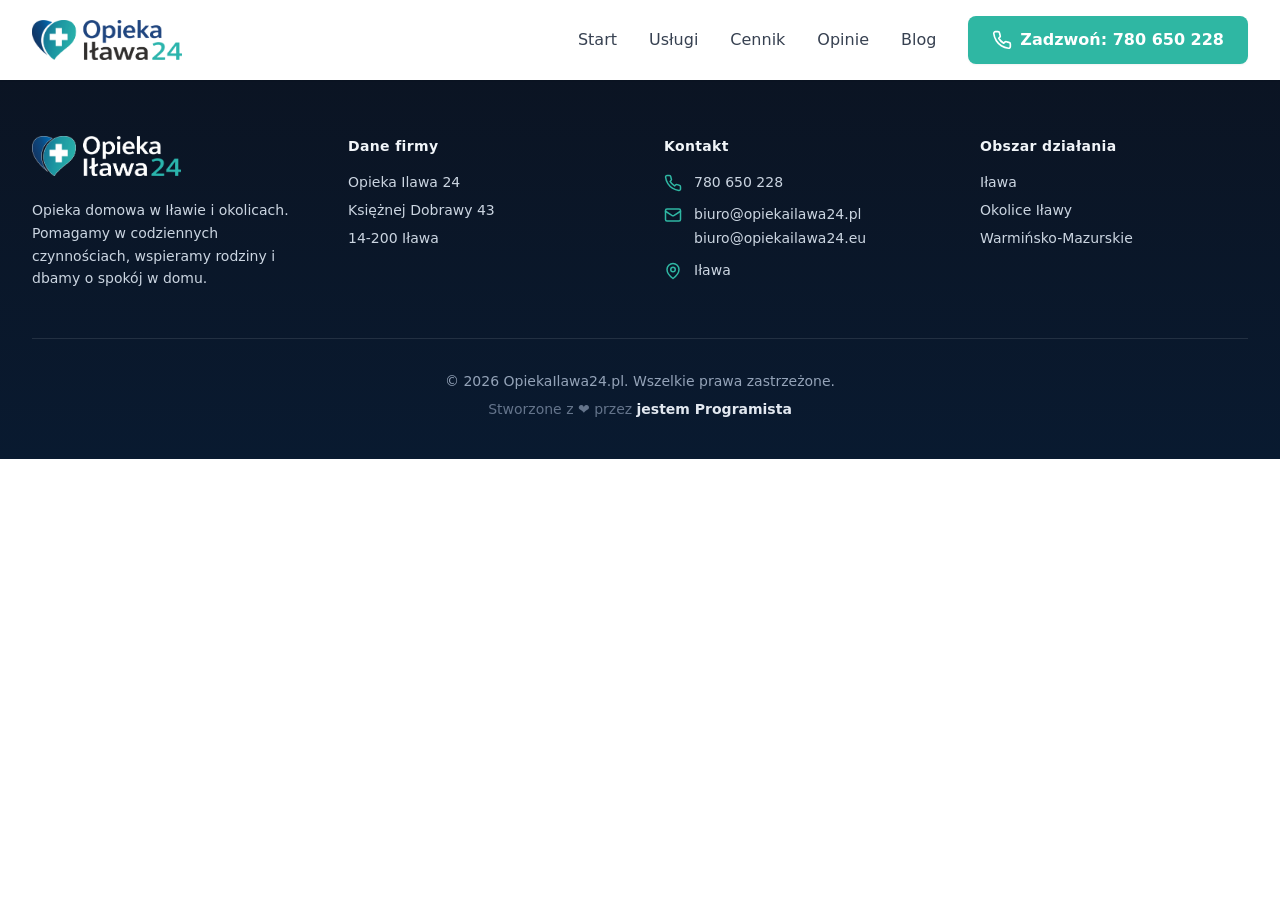
<file: index.html>
<!doctype html>
<html lang="pl">
  <head>
    <meta charset="UTF-8" />
    <meta http-equiv="X-UA-Compatible" content="IE=edge" />
    <link rel="icon" type="image/webp" href="/favicon.webp" />
    <link rel="apple-touch-icon" href="/favicon.webp" />
    <meta name="viewport" content="width=device-width, initial-scale=1.0" />
    
    <title>Opieka Ilawa 24 - Profesjonalna opieka domowa Iława | Opiekunka 24h</title>
    <meta name="description" content="Opieka domowa w Iławie i okolicach 24/7. Profesjonalna opiekunka dla seniorów, osób starszych i potrzebujących. Pakiety godzinowe, dzienne i całodobowe. Bezpłatna wycena. Zadzwoń: 780 650 228" />
    <meta name="keywords" content="opieka domowa Iława, opiekunka Iława, opieka 24h Iława, opieka seniora Iława, pomoc dla osób starszych Iława, prywatna opiekunka Iława, opieka całodobowa Iława, opieka po udarze Iława, opieka Alzheimer Iława, opieka dla osób leżących Iława, usługi opiekuńcze Iława, opieka godzinowa Iława, opieka dzienna Iława, opiekunka do seniora Iława, domowa opieka Iława" />
    <meta name="robots" content="index, follow, max-snippet:-1, max-image-preview:large, max-video-preview:-1" />
    <meta name="googlebot" content="index, follow, max-snippet:-1, max-image-preview:large, max-video-preview:-1" />
    <meta name="author" content="Opieka Ilawa 24" />
    <meta name="theme-color" content="#1E3A5F" />
    <meta name="msapplication-TileColor" content="#1E3A5F" />
    <meta name="language" content="Polish" />
    <meta name="revisit-after" content="7 days" />
    <meta name="distribution" content="local" />
    <meta name="rating" content="general" />
    <link rel="canonical" href="https://opieka24ilawa.pl/" />
    <link rel="sitemap" type="application/xml" href="/sitemap.xml" />
    <link rel="alternate" type="application/rss+xml" title="Opieka Ilawa 24 Blog" href="/blog/rss.xml" />
    <link rel="shortlink" href="https://opieka24ilawa.pl/" />

    <link rel="preconnect" href="https://fonts.googleapis.com" />
    <link rel="preconnect" href="https://fonts.gstatic.com" crossorigin />
    <link rel="preconnect" href="https://www.googletagmanager.com" />
    <link rel="preconnect" href="https://www.google-analytics.com" />
    <link rel="preconnect" href="https://region1.google-analytics.com" />
    <link rel="dns-prefetch" href="https://www.googletagmanager.com" />
    <link rel="dns-prefetch" href="https://www.google-analytics.com" />

    <meta property="og:locale" content="pl_PL" />
    <meta property="og:locale:alternate" content="en_US" />
    <meta property="og:type" content="website" />
    <meta property="og:site_name" content="Opieka Ilawa 24" />
    <meta property="og:title" content="Opieka Ilawa 24 - Profesjonalna opieka domowa Iława | Opiekunka 24h" />
    <meta property="og:description" content="Opieka domowa w Iławie i okolicach 24/7. Profesjonalna opiekunka dla seniorów, osób starszych i potrzebujących. Bezpłatna wycena. Zadzwoń: 780 650 228" />
    <meta property="og:url" content="https://opieka24ilawa.pl/" />
    <meta property="og:image" content="https://opieka24ilawa.pl/hero.webp" />
    <meta property="og:image:alt" content="Opieka Ilawa 24 - Profesjonalna opieka domowa Iława" />
    <meta property="og:image:width" content="1200" />
    <meta property="og:image:height" content="630" />
    <meta property="og:image:type" content="image/webp" />
    <meta property="og:updated_time" content="2026-04-10" />
    <meta property="og:image:secure_url" content="https://opieka24ilawa.pl/hero.webp" />

    <meta name="twitter:card" content="summary_large_image" />
    <meta name="twitter:site" content="@OpiekaIlawa24" />
    <meta name="twitter:creator" content="@OpiekaIlawa24" />
    <meta name="twitter:title" content="Opieka Ilawa 24 - Profesjonalna opieka domowa Iława" />
    <meta name="twitter:description" content="Opieka domowa w Iławie i okolicach 24/7. Profesjonalna opiekunka dla seniorów. Zadzwoń: 780 650 228" />
    <meta name="twitter:image" content="https://opieka24ilawa.pl/hero.webp" />
    <meta name="twitter:image:alt" content="Opieka Ilawa 24" />
    <meta name="twitter:domain" content="opieka24ilawa.pl" />
    <meta name="twitter:url" content="https://opieka24ilawa.pl/" />

    <script type="application/ld+json">
    {
      "@context": "https://schema.org",
      "@type": ["LocalBusiness", "MedicalBusiness", "HomeHealthcareService", "SocialService"],
      "@id": "https://opieka24ilawa.pl/#business",
      "name": "Opieka Ilawa 24",
      "alternateName": ["Opieka24Ilawa", "Prywatna opieka Iława", "Opieka domowa Iława"],
      "url": "https://opieka24ilawa.pl/",
      "logo": "https://opieka24ilawa.pl/logo.webp",
      "image": "https://opieka24ilawa.pl/hero.webp",
      "description": "Profesjonalna opieka domowa w Iławie i okolicach. Opiekunki dla seniorów, osób starszych i potrzebujących pomocy. Usługi 24/7.",
      "telephone": "+48780650228",
      "email": "biuro@opiekailawa24.pl",
      "priceRange": "45-1800 PLN",
      "address": {
        "@type": "PostalAddress",
        "streetAddress": "Księżnej Dobrawy 43",
        "addressLocality": "Iława",
        "addressRegion": "Warmińsko-Mazurskie",
        "postalCode": "14-200",
        "addressCountry": "PL"
      },
      "geo": {
        "@type": "GeoCoordinates",
        "latitude": 53.5952,
        "longitude": 19.5673,
        "address": {
          "@type": "PostalAddress",
          "addressLocality": "Iława"
        }
      },
      "openingHoursSpecification": [
        {
          "@type": "OpeningHoursSpecification",
          "dayOfWeek": ["Monday", "Tuesday", "Wednesday", "Thursday", "Friday", "Saturday", "Sunday"],
          "opens": "00:00",
          "closes": "23:59",
          "description": "Całodobowa opieka 24/7"
        }
      ],
      "areaServed": [
        {
          "@type": "City",
          "name": "Iława"
        },
        {
          "@type": "City",
          "name": "Ostróda"
        },
        {
          "@type": "City",
          "name": "Nowe Miasto Lubawskie"
        },
        {
          "@type": "AdministrativeArea",
          "name": "Powiat iławski"
        },
        {
          "@type": "AdministrativeArea",
          "name": "Warmińsko-Mazurskie"
        }
      ],
      "aggregateRating": {
        "@type": "AggregateRating",
        "ratingValue": "4.9",
        "reviewCount": "127",
        "bestRating": "5",
        "worstRating": "1"
      },
      "sameAs": [
        "https://www.facebook.com/opiekailawa24",
        "https://www.instagram.com/opiekailawa24",
        "https://opinie.opisoferty.pl/opiekailawa24"
      ],
      "hasOfferCatalog": {
        "@type": "OfferCatalog",
        "name": "Usługi opiekuńcze",
        "itemListElement": [
          {
            "@type": "Offer",
            "itemOffered": {
              "@type": "Service",
              "name": "Opieka godzinowa"
            },
            "price": "45-50",
            "priceCurrency": "PLN",
            "description": "Indywidualna opieka za godzinę"
          },
          {
            "@type": "Offer",
            "itemOffered": {
              "@type": "Service",
              "name": "Opieka dzienna - Pakiet Silver"
            },
            "price": "1200",
            "priceCurrency": "PLN",
            "billingIncrement": "miesięcznie",
            "description": "3 wizyty w tygodniu po 2 godziny (24 godziny miesięcznie)"
          },
          {
            "@type": "Offer",
            "itemOffered": {
              "@type": "Service",
              "name": "Opieka całodobowa - Pakiet Gold"
            },
            "price": "1800",
            "priceCurrency": "PLN",
            "billingIncrement": "miesięcznie",
            "description": "5 wizyt w tygodniu po 2 godziny (40 godzin miesięcznie)"
          }
        ]
      }
    }
    </script>

    <script type="application/ld+json">
    {
      "@context": "https://schema.org",
      "@type": "WebSite",
      "@id": "https://opieka24ilawa.pl/#website",
      "url": "https://opieka24ilawa.pl/",
      "name": "Opieka Ilawa 24",
      "publisher": {
        "@id": "https://opieka24ilawa.pl/#business"
      },
      "potentialAction": {
        "@type": "SearchAction",
        "target": "https://opieka24ilawa.pl/?s={search_term_string}",
        "query-input": "required name=search_term_string"
      }
    }
    </script>

    <script type="application/ld+json">
    {
      "@context": "https://schema.org",
      "@type": "WebPage",
      "@id": "https://opieka24ilawa.pl/#webpage",
      "url": "https://opieka24ilawa.pl/",
      "name": "Opieka Ilawa 24 - Profesjonalna opieka domowa Iława",
      "description": "Profesjonalna opieka domowa w Iławie i okolicach. Opiekunki dla seniorów 24/7.",
      "isPartOf": {
        "@id": "https://opieka24ilawa.pl/#website"
      },
      "about": {
        "@id": "https://opieka24ilawa.pl/#business"
      },
      "mainEntity": {
        "@id": "https://opieka24ilawa.pl/#business"
      }
    }
    </script>

    <script type="application/ld+json">
    {
      "@context": "https://schema.org",
      "@type": "BreadcrumbList",
      "@id": "https://opieka24ilawa.pl/#breadcrumb",
      "itemListElement": [
        {
          "@type": "ListItem",
          "position": 1,
          "name": "Strona główna",
          "item": "https://opieka24ilawa.pl/"
        },
        {
          "@type": "ListItem",
          "position": 2,
          "name": "Usługi",
          "item": "https://opieka24ilawa.pl/uslugi"
        },
        {
          "@type": "ListItem",
          "position": 3,
          "name": "Cennik",
          "item": "https://opieka24ilawa.pl/cennik"
        },
        {
          "@type": "ListItem",
          "position": 4,
          "name": "Opieka domowa Iława",
          "item": "https://opieka24ilawa.pl/opieka-domowa-ilawa"
        }
      ]
    }
    </script>

    <script type="application/ld+json">
    {
      "@context": "https://schema.org",
      "@type": "FAQPage",
      "mainEntity": [
        {
          "@type": "Question",
          "name": "Ile kosztuje opieka domowa w Iławie?",
          "acceptedAnswer": {
            "@type": "Answer",
            "text": "Ceny opieki domowej w Iławie zaczynają się od 45 PLN za godzinę. Oferujemy również pakiety miesięczne: opieka dzienna od 1200 PLN/miesiąc, opieka całodobowa od 1800 PLN/miesiąc."
          }
        },
        {
          "@type": "Question",
          "name": "Czy oferują Państwo opiekę 24h?",
          "acceptedAnswer": {
            "@type": "Answer",
            "text": "Tak, zapewniamy całodobową opiekę 24/7 przez 365 dni w roku. Nasze opiekunki są dostępne non-stop."
          }
        },
        {
          "@type": "Question",
          "name": "Jakie są obszary działania?",
          "acceptedAnswer": {
            "@type": "Answer",
            "text": "Działamy w Iławie i okolicach, w tym: Ostróda, Nowe Miasto Lubawskie oraz cały powiat iławski."
          }
        },
        {
          "@type": "Question",
          "name": "Czy opiekunki mają doświadczenie z chorobą Alzheimera?",
          "acceptedAnswer": {
            "@type": "Answer",
            "text": "Tak, mamy doświadczone opiekunki specjalizujące się w opiece nad osobami z chorobą Alzheimera i innymi chorobami neurodegeneracyjnymi."
          }
        },
        {
          "@type": "Question",
          "name": "Jak szybko można rozpocząć opiekę?",
          "acceptedAnswer": {
            "@type": "Answer",
            "text": "W nagłych przypadkach możemy rozpocząć opiekę w ciągu 24 godzin. Standardowo proces rekrutacji opiekunki trwa 1-3 dni."
          }
        },
        {
          "@type": "Question",
          "name": "Czy można zmienić opiekunkę?",
          "acceptedAnswer": {
            "@type": "Answer",
            "text": "Tak, jeśli z jakiegokolwiek powodu nie jesteś zadowolony z opiekunki, zapewniamy bezpłatną zmianę na inną osobę."
          }
        }
      ]
    }
    </script>

    <script type="application/ld+json">
    {
      "@context": "https://schema.org",
      "@type": "ProfessionalService",
      "name": "Opieka Ilawa 24",
      "image": "https://opieka24ilawa.pl/hero.webp",
      "url": "https://opieka24ilawa.pl/",
      "telephone": "+48780650228",
      "address": {
        "@type": "PostalAddress",
        "streetAddress": "Księżnej Dobrawy 43",
        "addressLocality": "Iława",
        "postalCode": "14-200",
        "addressCountry": "PL"
      },
      "geo": {
        "@type": "GeoCoordinates",
        "latitude": 53.5952,
        "longitude": 19.5673
      },
      "openingHoursSpecification": {
        "@type": "OpeningHoursSpecification",
        "dayOfWeek": ["Monday", "Tuesday", "Wednesday", "Thursday", "Friday", "Saturday", "Sunday"],
        "opens": "00:00",
        "closes": "23:59"
      },
      "priceRange": "45-1800 PLN",
      "aggregateRating": {
        "@type": "AggregateRating",
        "ratingValue": "4.9",
        "reviewCount": "127"
      }
    }
    </script>
    <script type="module" crossorigin src="/assets/js/index-DfmTGLt3.js"></script>
    <link rel="modulepreload" crossorigin href="/assets/js/vendor-CDuyoxyP.js">
    <link rel="modulepreload" crossorigin href="/assets/js/icons-C48cc-x-.js">
    <link rel="stylesheet" crossorigin href="/assets/index-DTf0ixj7.css">
  </head>
  <body>
    <div id="root"></div>
  </body>
</html>
</file>
<file: assets/index-DTf0ixj7.css>
*,:before,:after{--tw-border-spacing-x: 0;--tw-border-spacing-y: 0;--tw-translate-x: 0;--tw-translate-y: 0;--tw-rotate: 0;--tw-skew-x: 0;--tw-skew-y: 0;--tw-scale-x: 1;--tw-scale-y: 1;--tw-pan-x: ;--tw-pan-y: ;--tw-pinch-zoom: ;--tw-scroll-snap-strictness: proximity;--tw-gradient-from-position: ;--tw-gradient-via-position: ;--tw-gradient-to-position: ;--tw-ordinal: ;--tw-slashed-zero: ;--tw-numeric-figure: ;--tw-numeric-spacing: ;--tw-numeric-fraction: ;--tw-ring-inset: ;--tw-ring-offset-width: 0px;--tw-ring-offset-color: #fff;--tw-ring-color: rgb(59 130 246 / .5);--tw-ring-offset-shadow: 0 0 #0000;--tw-ring-shadow: 0 0 #0000;--tw-shadow: 0 0 #0000;--tw-shadow-colored: 0 0 #0000;--tw-blur: ;--tw-brightness: ;--tw-contrast: ;--tw-grayscale: ;--tw-hue-rotate: ;--tw-invert: ;--tw-saturate: ;--tw-sepia: ;--tw-drop-shadow: ;--tw-backdrop-blur: ;--tw-backdrop-brightness: ;--tw-backdrop-contrast: ;--tw-backdrop-grayscale: ;--tw-backdrop-hue-rotate: ;--tw-backdrop-invert: ;--tw-backdrop-opacity: ;--tw-backdrop-saturate: ;--tw-backdrop-sepia: ;--tw-contain-size: ;--tw-contain-layout: ;--tw-contain-paint: ;--tw-contain-style: }::backdrop{--tw-border-spacing-x: 0;--tw-border-spacing-y: 0;--tw-translate-x: 0;--tw-translate-y: 0;--tw-rotate: 0;--tw-skew-x: 0;--tw-skew-y: 0;--tw-scale-x: 1;--tw-scale-y: 1;--tw-pan-x: ;--tw-pan-y: ;--tw-pinch-zoom: ;--tw-scroll-snap-strictness: proximity;--tw-gradient-from-position: ;--tw-gradient-via-position: ;--tw-gradient-to-position: ;--tw-ordinal: ;--tw-slashed-zero: ;--tw-numeric-figure: ;--tw-numeric-spacing: ;--tw-numeric-fraction: ;--tw-ring-inset: ;--tw-ring-offset-width: 0px;--tw-ring-offset-color: #fff;--tw-ring-color: rgb(59 130 246 / .5);--tw-ring-offset-shadow: 0 0 #0000;--tw-ring-shadow: 0 0 #0000;--tw-shadow: 0 0 #0000;--tw-shadow-colored: 0 0 #0000;--tw-blur: ;--tw-brightness: ;--tw-contrast: ;--tw-grayscale: ;--tw-hue-rotate: ;--tw-invert: ;--tw-saturate: ;--tw-sepia: ;--tw-drop-shadow: ;--tw-backdrop-blur: ;--tw-backdrop-brightness: ;--tw-backdrop-contrast: ;--tw-backdrop-grayscale: ;--tw-backdrop-hue-rotate: ;--tw-backdrop-invert: ;--tw-backdrop-opacity: ;--tw-backdrop-saturate: ;--tw-backdrop-sepia: ;--tw-contain-size: ;--tw-contain-layout: ;--tw-contain-paint: ;--tw-contain-style: }*,:before,:after{box-sizing:border-box;border-width:0;border-style:solid;border-color:#e5e7eb}:before,:after{--tw-content: ""}html,:host{line-height:1.5;-webkit-text-size-adjust:100%;-moz-tab-size:4;-o-tab-size:4;tab-size:4;font-family:ui-sans-serif,system-ui,sans-serif,"Apple Color Emoji","Segoe UI Emoji",Segoe UI Symbol,"Noto Color Emoji";font-feature-settings:normal;font-variation-settings:normal;-webkit-tap-highlight-color:transparent}body{margin:0;line-height:inherit}hr{height:0;color:inherit;border-top-width:1px}abbr:where([title]){-webkit-text-decoration:underline dotted;text-decoration:underline dotted}h1,h2,h3,h4,h5,h6{font-size:inherit;font-weight:inherit}a{color:inherit;text-decoration:inherit}b,strong{font-weight:bolder}code,kbd,samp,pre{font-family:ui-monospace,SFMono-Regular,Menlo,Monaco,Consolas,Liberation Mono,Courier New,monospace;font-feature-settings:normal;font-variation-settings:normal;font-size:1em}small{font-size:80%}sub,sup{font-size:75%;line-height:0;position:relative;vertical-align:baseline}sub{bottom:-.25em}sup{top:-.5em}table{text-indent:0;border-color:inherit;border-collapse:collapse}button,input,optgroup,select,textarea{font-family:inherit;font-feature-settings:inherit;font-variation-settings:inherit;font-size:100%;font-weight:inherit;line-height:inherit;letter-spacing:inherit;color:inherit;margin:0;padding:0}button,select{text-transform:none}button,input:where([type=button]),input:where([type=reset]),input:where([type=submit]){-webkit-appearance:button;background-color:transparent;background-image:none}:-moz-focusring{outline:auto}:-moz-ui-invalid{box-shadow:none}progress{vertical-align:baseline}::-webkit-inner-spin-button,::-webkit-outer-spin-button{height:auto}[type=search]{-webkit-appearance:textfield;outline-offset:-2px}::-webkit-search-decoration{-webkit-appearance:none}::-webkit-file-upload-button{-webkit-appearance:button;font:inherit}summary{display:list-item}blockquote,dl,dd,h1,h2,h3,h4,h5,h6,hr,figure,p,pre{margin:0}fieldset{margin:0;padding:0}legend{padding:0}ol,ul,menu{list-style:none;margin:0;padding:0}dialog{padding:0}textarea{resize:vertical}input::-moz-placeholder,textarea::-moz-placeholder{opacity:1;color:#9ca3af}input::placeholder,textarea::placeholder{opacity:1;color:#9ca3af}button,[role=button]{cursor:pointer}:disabled{cursor:default}img,svg,video,canvas,audio,iframe,embed,object{display:block;vertical-align:middle}img,video{max-width:100%;height:auto}[hidden]:where(:not([hidden=until-found])){display:none}.fixed{position:fixed}.absolute{position:absolute}.relative{position:relative}.sticky{position:sticky}.inset-0{inset:0}.-bottom-12{bottom:-3rem}.-right-10{right:-2.5rem}.-top-10{top:-2.5rem}.-top-4{top:-1rem}.bottom-6{bottom:1.5rem}.left-1\/2{left:50%}.right-6{right:1.5rem}.top-0{top:0}.-z-10{z-index:-10}.z-10{z-index:10}.z-50{z-index:50}.z-\[60\]{z-index:60}.col-span-1{grid-column:span 1 / span 1}.col-span-2{grid-column:span 2 / span 2}.-m-3{margin:-.75rem}.mx-1{margin-left:.25rem;margin-right:.25rem}.mx-auto{margin-left:auto;margin-right:auto}.mb-1{margin-bottom:.25rem}.mb-10{margin-bottom:2.5rem}.mb-12{margin-bottom:3rem}.mb-16{margin-bottom:4rem}.mb-2{margin-bottom:.5rem}.mb-3{margin-bottom:.75rem}.mb-4{margin-bottom:1rem}.mb-6{margin-bottom:1.5rem}.mb-8{margin-bottom:2rem}.ml-2{margin-left:.5rem}.mr-2{margin-right:.5rem}.mt-0\.5{margin-top:.125rem}.mt-1{margin-top:.25rem}.mt-10{margin-top:2.5rem}.mt-12{margin-top:3rem}.mt-2{margin-top:.5rem}.mt-3{margin-top:.75rem}.mt-4{margin-top:1rem}.mt-5{margin-top:1.25rem}.mt-6{margin-top:1.5rem}.mt-8{margin-top:2rem}.block{display:block}.inline-block{display:inline-block}.inline{display:inline}.flex{display:flex}.inline-flex{display:inline-flex}.grid{display:grid}.hidden{display:none}.h-10{height:2.5rem}.h-16{height:4rem}.h-2{height:.5rem}.h-20{height:5rem}.h-36{height:9rem}.h-4{height:1rem}.h-44{height:11rem}.h-56{height:14rem}.h-64{height:16rem}.h-7{height:1.75rem}.h-72{height:18rem}.h-8{height:2rem}.h-\[260px\]{height:260px}.h-auto{height:auto}.h-full{height:100%}.max-h-\[2\.75rem\]{max-height:2.75rem}.min-h-\[3rem\]{min-height:3rem}.min-h-screen{min-height:100vh}.w-2{width:.5rem}.w-20{width:5rem}.w-4{width:1rem}.w-56{width:14rem}.w-64{width:16rem}.w-7{width:1.75rem}.w-8{width:2rem}.w-auto{width:auto}.w-full{width:100%}.min-w-0{min-width:0px}.max-w-2xl{max-width:42rem}.max-w-3xl{max-width:48rem}.max-w-4xl{max-width:56rem}.max-w-5xl{max-width:64rem}.max-w-7xl{max-width:80rem}.max-w-lg{max-width:32rem}.max-w-none{max-width:none}.max-w-sm{max-width:24rem}.max-w-xl{max-width:36rem}.flex-1{flex:1 1 0%}.flex-shrink-0{flex-shrink:0}.-translate-x-1\/2{--tw-translate-x: -50%;transform:translate(var(--tw-translate-x),var(--tw-translate-y)) rotate(var(--tw-rotate)) skew(var(--tw-skew-x)) skewY(var(--tw-skew-y)) scaleX(var(--tw-scale-x)) scaleY(var(--tw-scale-y))}.transform{transform:translate(var(--tw-translate-x),var(--tw-translate-y)) rotate(var(--tw-rotate)) skew(var(--tw-skew-x)) skewY(var(--tw-skew-y)) scaleX(var(--tw-scale-x)) scaleY(var(--tw-scale-y))}@keyframes pulse{50%{opacity:.5}}.animate-pulse{animation:pulse 2s cubic-bezier(.4,0,.6,1) infinite}.select-none{-webkit-user-select:none;-moz-user-select:none;user-select:none}.resize-none{resize:none}.grid-cols-1{grid-template-columns:repeat(1,minmax(0,1fr))}.grid-cols-2{grid-template-columns:repeat(2,minmax(0,1fr))}.grid-cols-3{grid-template-columns:repeat(3,minmax(0,1fr))}.flex-col{flex-direction:column}.items-start{align-items:flex-start}.items-end{align-items:flex-end}.items-center{align-items:center}.items-stretch{align-items:stretch}.justify-center{justify-content:center}.justify-between{justify-content:space-between}.gap-10{gap:2.5rem}.gap-12{gap:3rem}.gap-2{gap:.5rem}.gap-3{gap:.75rem}.gap-4{gap:1rem}.gap-6{gap:1.5rem}.gap-8{gap:2rem}.space-x-2>:not([hidden])~:not([hidden]){--tw-space-x-reverse: 0;margin-right:calc(.5rem * var(--tw-space-x-reverse));margin-left:calc(.5rem * calc(1 - var(--tw-space-x-reverse)))}.space-x-3>:not([hidden])~:not([hidden]){--tw-space-x-reverse: 0;margin-right:calc(.75rem * var(--tw-space-x-reverse));margin-left:calc(.75rem * calc(1 - var(--tw-space-x-reverse)))}.space-x-4>:not([hidden])~:not([hidden]){--tw-space-x-reverse: 0;margin-right:calc(1rem * var(--tw-space-x-reverse));margin-left:calc(1rem * calc(1 - var(--tw-space-x-reverse)))}.space-x-8>:not([hidden])~:not([hidden]){--tw-space-x-reverse: 0;margin-right:calc(2rem * var(--tw-space-x-reverse));margin-left:calc(2rem * calc(1 - var(--tw-space-x-reverse)))}.space-y-1>:not([hidden])~:not([hidden]){--tw-space-y-reverse: 0;margin-top:calc(.25rem * calc(1 - var(--tw-space-y-reverse)));margin-bottom:calc(.25rem * var(--tw-space-y-reverse))}.space-y-10>:not([hidden])~:not([hidden]){--tw-space-y-reverse: 0;margin-top:calc(2.5rem * calc(1 - var(--tw-space-y-reverse)));margin-bottom:calc(2.5rem * var(--tw-space-y-reverse))}.space-y-12>:not([hidden])~:not([hidden]){--tw-space-y-reverse: 0;margin-top:calc(3rem * calc(1 - var(--tw-space-y-reverse)));margin-bottom:calc(3rem * var(--tw-space-y-reverse))}.space-y-2>:not([hidden])~:not([hidden]){--tw-space-y-reverse: 0;margin-top:calc(.5rem * calc(1 - var(--tw-space-y-reverse)));margin-bottom:calc(.5rem * var(--tw-space-y-reverse))}.space-y-3>:not([hidden])~:not([hidden]){--tw-space-y-reverse: 0;margin-top:calc(.75rem * calc(1 - var(--tw-space-y-reverse)));margin-bottom:calc(.75rem * var(--tw-space-y-reverse))}.space-y-4>:not([hidden])~:not([hidden]){--tw-space-y-reverse: 0;margin-top:calc(1rem * calc(1 - var(--tw-space-y-reverse)));margin-bottom:calc(1rem * var(--tw-space-y-reverse))}.space-y-6>:not([hidden])~:not([hidden]){--tw-space-y-reverse: 0;margin-top:calc(1.5rem * calc(1 - var(--tw-space-y-reverse)));margin-bottom:calc(1.5rem * var(--tw-space-y-reverse))}.overflow-hidden{overflow:hidden}.truncate{overflow:hidden;text-overflow:ellipsis;white-space:nowrap}.rounded-2xl{border-radius:1rem}.rounded-full{border-radius:9999px}.rounded-lg{border-radius:.5rem}.rounded-xl{border-radius:.75rem}.border{border-width:1px}.border-0{border-width:0px}.border-2{border-width:2px}.border-b{border-bottom-width:1px}.border-t{border-top-width:1px}.border-\[\#2FB7A3\]{--tw-border-opacity: 1;border-color:rgb(47 183 163 / var(--tw-border-opacity, 1))}.border-blue-200{--tw-border-opacity: 1;border-color:rgb(191 219 254 / var(--tw-border-opacity, 1))}.border-gray-100{--tw-border-opacity: 1;border-color:rgb(243 244 246 / var(--tw-border-opacity, 1))}.border-gray-200{--tw-border-opacity: 1;border-color:rgb(229 231 235 / var(--tw-border-opacity, 1))}.border-gray-300{--tw-border-opacity: 1;border-color:rgb(209 213 219 / var(--tw-border-opacity, 1))}.border-white\/10{border-color:#ffffff1a}.bg-\[\#1E3A5F\]{--tw-bg-opacity: 1;background-color:rgb(30 58 95 / var(--tw-bg-opacity, 1))}.bg-\[\#2FB7A3\]{--tw-bg-opacity: 1;background-color:rgb(47 183 163 / var(--tw-bg-opacity, 1))}.bg-\[\#2FB7A3\]\/20{background-color:#2fb7a333}.bg-black\/50{background-color:#00000080}.bg-blue-50{--tw-bg-opacity: 1;background-color:rgb(239 246 255 / var(--tw-bg-opacity, 1))}.bg-gray-100{--tw-bg-opacity: 1;background-color:rgb(243 244 246 / var(--tw-bg-opacity, 1))}.bg-gray-50{--tw-bg-opacity: 1;background-color:rgb(249 250 251 / var(--tw-bg-opacity, 1))}.bg-white{--tw-bg-opacity: 1;background-color:rgb(255 255 255 / var(--tw-bg-opacity, 1))}.bg-white\/10{background-color:#ffffff1a}.bg-white\/95{background-color:#fffffff2}.bg-gradient-to-b{background-image:linear-gradient(to bottom,var(--tw-gradient-stops))}.bg-gradient-to-br{background-image:linear-gradient(to bottom right,var(--tw-gradient-stops))}.from-\[\#0b1423\]{--tw-gradient-from: #0b1423 var(--tw-gradient-from-position);--tw-gradient-to: rgb(11 20 35 / 0) var(--tw-gradient-to-position);--tw-gradient-stops: var(--tw-gradient-from), var(--tw-gradient-to)}.from-\[\#152d4a\]{--tw-gradient-from: #152d4a var(--tw-gradient-from-position);--tw-gradient-to: rgb(21 45 74 / 0) var(--tw-gradient-to-position);--tw-gradient-stops: var(--tw-gradient-from), var(--tw-gradient-to)}.from-\[\#1E3A5F\]{--tw-gradient-from: #1E3A5F var(--tw-gradient-from-position);--tw-gradient-to: rgb(30 58 95 / 0) var(--tw-gradient-to-position);--tw-gradient-stops: var(--tw-gradient-from), var(--tw-gradient-to)}.from-\[\#2FB7A3\]{--tw-gradient-from: #2FB7A3 var(--tw-gradient-from-position);--tw-gradient-to: rgb(47 183 163 / 0) var(--tw-gradient-to-position);--tw-gradient-stops: var(--tw-gradient-from), var(--tw-gradient-to)}.to-\[\#091a30\]{--tw-gradient-to: #091a30 var(--tw-gradient-to-position)}.to-\[\#1E3A5F\]{--tw-gradient-to: #1E3A5F var(--tw-gradient-to-position)}.to-\[\#1f4a73\]{--tw-gradient-to: #1f4a73 var(--tw-gradient-to-position)}.to-\[\#2c5282\]{--tw-gradient-to: #2c5282 var(--tw-gradient-to-position)}.fill-current{fill:currentColor}.object-cover{-o-object-fit:cover;object-fit:cover}.p-1{padding:.25rem}.p-3{padding:.75rem}.p-4{padding:1rem}.p-6{padding:1.5rem}.p-8{padding:2rem}.px-4{padding-left:1rem;padding-right:1rem}.px-5{padding-left:1.25rem;padding-right:1.25rem}.px-6{padding-left:1.5rem;padding-right:1.5rem}.px-7{padding-left:1.75rem;padding-right:1.75rem}.px-8{padding-left:2rem;padding-right:2rem}.py-1{padding-top:.25rem;padding-bottom:.25rem}.py-10{padding-top:2.5rem;padding-bottom:2.5rem}.py-16{padding-top:4rem;padding-bottom:4rem}.py-2{padding-top:.5rem;padding-bottom:.5rem}.py-20{padding-top:5rem;padding-bottom:5rem}.py-3{padding-top:.75rem;padding-bottom:.75rem}.py-3\.5{padding-top:.875rem;padding-bottom:.875rem}.py-4{padding-top:1rem;padding-bottom:1rem}.py-5{padding-top:1.25rem;padding-bottom:1.25rem}.pb-10{padding-bottom:2.5rem}.pb-4{padding-bottom:1rem}.pb-5{padding-bottom:1.25rem}.pb-6{padding-bottom:1.5rem}.pr-4{padding-right:1rem}.pt-14{padding-top:3.5rem}.pt-2{padding-top:.5rem}.pt-6{padding-top:1.5rem}.pt-8{padding-top:2rem}.text-left{text-align:left}.text-center{text-align:center}.text-2xl{font-size:1.5rem;line-height:2rem}.text-3xl{font-size:1.875rem;line-height:2.25rem}.text-4xl{font-size:2.25rem;line-height:2.5rem}.text-5xl{font-size:3rem;line-height:1}.text-base{font-size:1rem;line-height:1.5rem}.text-lg{font-size:1.125rem;line-height:1.75rem}.text-sm{font-size:.875rem;line-height:1.25rem}.text-xl{font-size:1.25rem;line-height:1.75rem}.text-xs{font-size:.75rem;line-height:1rem}.font-bold{font-weight:700}.font-medium{font-weight:500}.font-semibold{font-weight:600}.leading-relaxed{line-height:1.625}.leading-snug{line-height:1.375}.leading-tight{line-height:1.25}.tracking-wide{letter-spacing:.025em}.text-\[\#1E3A5F\]{--tw-text-opacity: 1;color:rgb(30 58 95 / var(--tw-text-opacity, 1))}.text-\[\#2FB7A3\]{--tw-text-opacity: 1;color:rgb(47 183 163 / var(--tw-text-opacity, 1))}.text-\[\#f4b400\]{--tw-text-opacity: 1;color:rgb(244 180 0 / var(--tw-text-opacity, 1))}.text-gray-100{--tw-text-opacity: 1;color:rgb(243 244 246 / var(--tw-text-opacity, 1))}.text-gray-200{--tw-text-opacity: 1;color:rgb(229 231 235 / var(--tw-text-opacity, 1))}.text-gray-400{--tw-text-opacity: 1;color:rgb(156 163 175 / var(--tw-text-opacity, 1))}.text-gray-500{--tw-text-opacity: 1;color:rgb(107 114 128 / var(--tw-text-opacity, 1))}.text-gray-600{--tw-text-opacity: 1;color:rgb(75 85 99 / var(--tw-text-opacity, 1))}.text-gray-700{--tw-text-opacity: 1;color:rgb(55 65 81 / var(--tw-text-opacity, 1))}.text-gray-800{--tw-text-opacity: 1;color:rgb(31 41 55 / var(--tw-text-opacity, 1))}.text-slate-100{--tw-text-opacity: 1;color:rgb(241 245 249 / var(--tw-text-opacity, 1))}.text-slate-200{--tw-text-opacity: 1;color:rgb(226 232 240 / var(--tw-text-opacity, 1))}.text-slate-300{--tw-text-opacity: 1;color:rgb(203 213 225 / var(--tw-text-opacity, 1))}.text-slate-400{--tw-text-opacity: 1;color:rgb(148 163 184 / var(--tw-text-opacity, 1))}.text-slate-500{--tw-text-opacity: 1;color:rgb(100 116 139 / var(--tw-text-opacity, 1))}.text-white{--tw-text-opacity: 1;color:rgb(255 255 255 / var(--tw-text-opacity, 1))}.text-white\/80{color:#fffc}.text-white\/85{color:#ffffffd9}.text-white\/90{color:#ffffffe6}.text-yellow-400{--tw-text-opacity: 1;color:rgb(250 204 21 / var(--tw-text-opacity, 1))}.underline{text-decoration-line:underline}.shadow-2xl{--tw-shadow: 0 25px 50px -12px rgb(0 0 0 / .25);--tw-shadow-colored: 0 25px 50px -12px var(--tw-shadow-color);box-shadow:var(--tw-ring-offset-shadow, 0 0 #0000),var(--tw-ring-shadow, 0 0 #0000),var(--tw-shadow)}.shadow-lg{--tw-shadow: 0 10px 15px -3px rgb(0 0 0 / .1), 0 4px 6px -4px rgb(0 0 0 / .1);--tw-shadow-colored: 0 10px 15px -3px var(--tw-shadow-color), 0 4px 6px -4px var(--tw-shadow-color);box-shadow:var(--tw-ring-offset-shadow, 0 0 #0000),var(--tw-ring-shadow, 0 0 #0000),var(--tw-shadow)}.shadow-md{--tw-shadow: 0 4px 6px -1px rgb(0 0 0 / .1), 0 2px 4px -2px rgb(0 0 0 / .1);--tw-shadow-colored: 0 4px 6px -1px var(--tw-shadow-color), 0 2px 4px -2px var(--tw-shadow-color);box-shadow:var(--tw-ring-offset-shadow, 0 0 #0000),var(--tw-ring-shadow, 0 0 #0000),var(--tw-shadow)}.shadow-sm{--tw-shadow: 0 1px 2px 0 rgb(0 0 0 / .05);--tw-shadow-colored: 0 1px 2px 0 var(--tw-shadow-color);box-shadow:var(--tw-ring-offset-shadow, 0 0 #0000),var(--tw-ring-shadow, 0 0 #0000),var(--tw-shadow)}.outline-none{outline:2px solid transparent;outline-offset:2px}.blur-3xl{--tw-blur: blur(64px);filter:var(--tw-blur) var(--tw-brightness) var(--tw-contrast) var(--tw-grayscale) var(--tw-hue-rotate) var(--tw-invert) var(--tw-saturate) var(--tw-sepia) var(--tw-drop-shadow)}.backdrop-blur{--tw-backdrop-blur: blur(8px);-webkit-backdrop-filter:var(--tw-backdrop-blur) var(--tw-backdrop-brightness) var(--tw-backdrop-contrast) var(--tw-backdrop-grayscale) var(--tw-backdrop-hue-rotate) var(--tw-backdrop-invert) var(--tw-backdrop-opacity) var(--tw-backdrop-saturate) var(--tw-backdrop-sepia);backdrop-filter:var(--tw-backdrop-blur) var(--tw-backdrop-brightness) var(--tw-backdrop-contrast) var(--tw-backdrop-grayscale) var(--tw-backdrop-hue-rotate) var(--tw-backdrop-invert) var(--tw-backdrop-opacity) var(--tw-backdrop-saturate) var(--tw-backdrop-sepia)}.transition{transition-property:color,background-color,border-color,text-decoration-color,fill,stroke,opacity,box-shadow,transform,filter,-webkit-backdrop-filter;transition-property:color,background-color,border-color,text-decoration-color,fill,stroke,opacity,box-shadow,transform,filter,backdrop-filter;transition-property:color,background-color,border-color,text-decoration-color,fill,stroke,opacity,box-shadow,transform,filter,backdrop-filter,-webkit-backdrop-filter;transition-timing-function:cubic-bezier(.4,0,.2,1);transition-duration:.15s}.transition-all{transition-property:all;transition-timing-function:cubic-bezier(.4,0,.2,1);transition-duration:.15s}.transition-colors{transition-property:color,background-color,border-color,text-decoration-color,fill,stroke;transition-timing-function:cubic-bezier(.4,0,.2,1);transition-duration:.15s}.ease-in-out{transition-timing-function:cubic-bezier(.4,0,.2,1)}.hover\:bg-\[\#269b89\]:hover{--tw-bg-opacity: 1;background-color:rgb(38 155 137 / var(--tw-bg-opacity, 1))}.hover\:bg-\[\#2c5282\]:hover{--tw-bg-opacity: 1;background-color:rgb(44 82 130 / var(--tw-bg-opacity, 1))}.hover\:bg-gray-100:hover{--tw-bg-opacity: 1;background-color:rgb(243 244 246 / var(--tw-bg-opacity, 1))}.hover\:bg-gray-200:hover{--tw-bg-opacity: 1;background-color:rgb(229 231 235 / var(--tw-bg-opacity, 1))}.hover\:bg-gray-50:hover{--tw-bg-opacity: 1;background-color:rgb(249 250 251 / var(--tw-bg-opacity, 1))}.hover\:text-\[\#269b89\]:hover{--tw-text-opacity: 1;color:rgb(38 155 137 / var(--tw-text-opacity, 1))}.hover\:text-\[\#2FB7A3\]:hover{--tw-text-opacity: 1;color:rgb(47 183 163 / var(--tw-text-opacity, 1))}.hover\:text-gray-700:hover{--tw-text-opacity: 1;color:rgb(55 65 81 / var(--tw-text-opacity, 1))}.hover\:text-white:hover{--tw-text-opacity: 1;color:rgb(255 255 255 / var(--tw-text-opacity, 1))}.hover\:underline:hover{text-decoration-line:underline}.hover\:opacity-90:hover{opacity:.9}.hover\:shadow-2xl:hover{--tw-shadow: 0 25px 50px -12px rgb(0 0 0 / .25);--tw-shadow-colored: 0 25px 50px -12px var(--tw-shadow-color);box-shadow:var(--tw-ring-offset-shadow, 0 0 #0000),var(--tw-ring-shadow, 0 0 #0000),var(--tw-shadow)}.hover\:shadow-lg:hover{--tw-shadow: 0 10px 15px -3px rgb(0 0 0 / .1), 0 4px 6px -4px rgb(0 0 0 / .1);--tw-shadow-colored: 0 10px 15px -3px var(--tw-shadow-color), 0 4px 6px -4px var(--tw-shadow-color);box-shadow:var(--tw-ring-offset-shadow, 0 0 #0000),var(--tw-ring-shadow, 0 0 #0000),var(--tw-shadow)}.hover\:shadow-md:hover{--tw-shadow: 0 4px 6px -1px rgb(0 0 0 / .1), 0 2px 4px -2px rgb(0 0 0 / .1);--tw-shadow-colored: 0 4px 6px -1px var(--tw-shadow-color), 0 2px 4px -2px var(--tw-shadow-color);box-shadow:var(--tw-ring-offset-shadow, 0 0 #0000),var(--tw-ring-shadow, 0 0 #0000),var(--tw-shadow)}.hover\:shadow-xl:hover{--tw-shadow: 0 20px 25px -5px rgb(0 0 0 / .1), 0 8px 10px -6px rgb(0 0 0 / .1);--tw-shadow-colored: 0 20px 25px -5px var(--tw-shadow-color), 0 8px 10px -6px var(--tw-shadow-color);box-shadow:var(--tw-ring-offset-shadow, 0 0 #0000),var(--tw-ring-shadow, 0 0 #0000),var(--tw-shadow)}.focus\:border-transparent:focus{border-color:transparent}.focus\:ring-2:focus{--tw-ring-offset-shadow: var(--tw-ring-inset) 0 0 0 var(--tw-ring-offset-width) var(--tw-ring-offset-color);--tw-ring-shadow: var(--tw-ring-inset) 0 0 0 calc(2px + var(--tw-ring-offset-width)) var(--tw-ring-color);box-shadow:var(--tw-ring-offset-shadow),var(--tw-ring-shadow),var(--tw-shadow, 0 0 #0000)}.focus\:ring-\[\#2FB7A3\]:focus{--tw-ring-opacity: 1;--tw-ring-color: rgb(47 183 163 / var(--tw-ring-opacity, 1))}.disabled\:opacity-60:disabled{opacity:.6}@media (min-width: 640px){.sm\:w-auto{width:auto}.sm\:grid-cols-2{grid-template-columns:repeat(2,minmax(0,1fr))}.sm\:flex-row{flex-direction:row}.sm\:items-center{align-items:center}.sm\:px-6{padding-left:1.5rem;padding-right:1.5rem}}@media (min-width: 768px){.md\:col-span-1{grid-column:span 1 / span 1}.md\:col-span-2{grid-column:span 2 / span 2}.md\:flex{display:flex}.md\:hidden{display:none}.md\:h-\[380px\]{height:380px}.md\:-translate-y-4{--tw-translate-y: -1rem;transform:translate(var(--tw-translate-x),var(--tw-translate-y)) rotate(var(--tw-rotate)) skew(var(--tw-skew-x)) skewY(var(--tw-skew-y)) scaleX(var(--tw-scale-x)) scaleY(var(--tw-scale-y))}.md\:grid-cols-2{grid-template-columns:repeat(2,minmax(0,1fr))}.md\:grid-cols-3{grid-template-columns:repeat(3,minmax(0,1fr))}.md\:flex-row{flex-direction:row}.md\:items-center{align-items:center}.md\:justify-between{justify-content:space-between}.md\:p-10{padding:2.5rem}.md\:p-12{padding:3rem}.md\:p-8{padding:2rem}.md\:py-24{padding-top:6rem;padding-bottom:6rem}.md\:text-4xl{font-size:2.25rem;line-height:2.5rem}.md\:text-5xl{font-size:3rem;line-height:1}.md\:text-xl{font-size:1.25rem;line-height:1.75rem}}@media (min-width: 1024px){.lg\:sticky{position:sticky}.lg\:top-24{top:6rem}.lg\:col-span-4{grid-column:span 4 / span 4}.lg\:col-span-6{grid-column:span 6 / span 6}.lg\:col-span-8{grid-column:span 8 / span 8}.lg\:ml-auto{margin-left:auto}.lg\:hidden{display:none}.lg\:translate-y-\[-8px\]{--tw-translate-y: -8px;transform:translate(var(--tw-translate-x),var(--tw-translate-y)) rotate(var(--tw-rotate)) skew(var(--tw-skew-x)) skewY(var(--tw-skew-y)) scaleX(var(--tw-scale-x)) scaleY(var(--tw-scale-y))}.lg\:grid-cols-12{grid-template-columns:repeat(12,minmax(0,1fr))}.lg\:grid-cols-2{grid-template-columns:repeat(2,minmax(0,1fr))}.lg\:grid-cols-3{grid-template-columns:repeat(3,minmax(0,1fr))}.lg\:grid-cols-4{grid-template-columns:repeat(4,minmax(0,1fr))}.lg\:gap-12{gap:3rem}.lg\:px-8{padding-left:2rem;padding-right:2rem}.lg\:text-5xl{font-size:3rem;line-height:1}}
</file>
